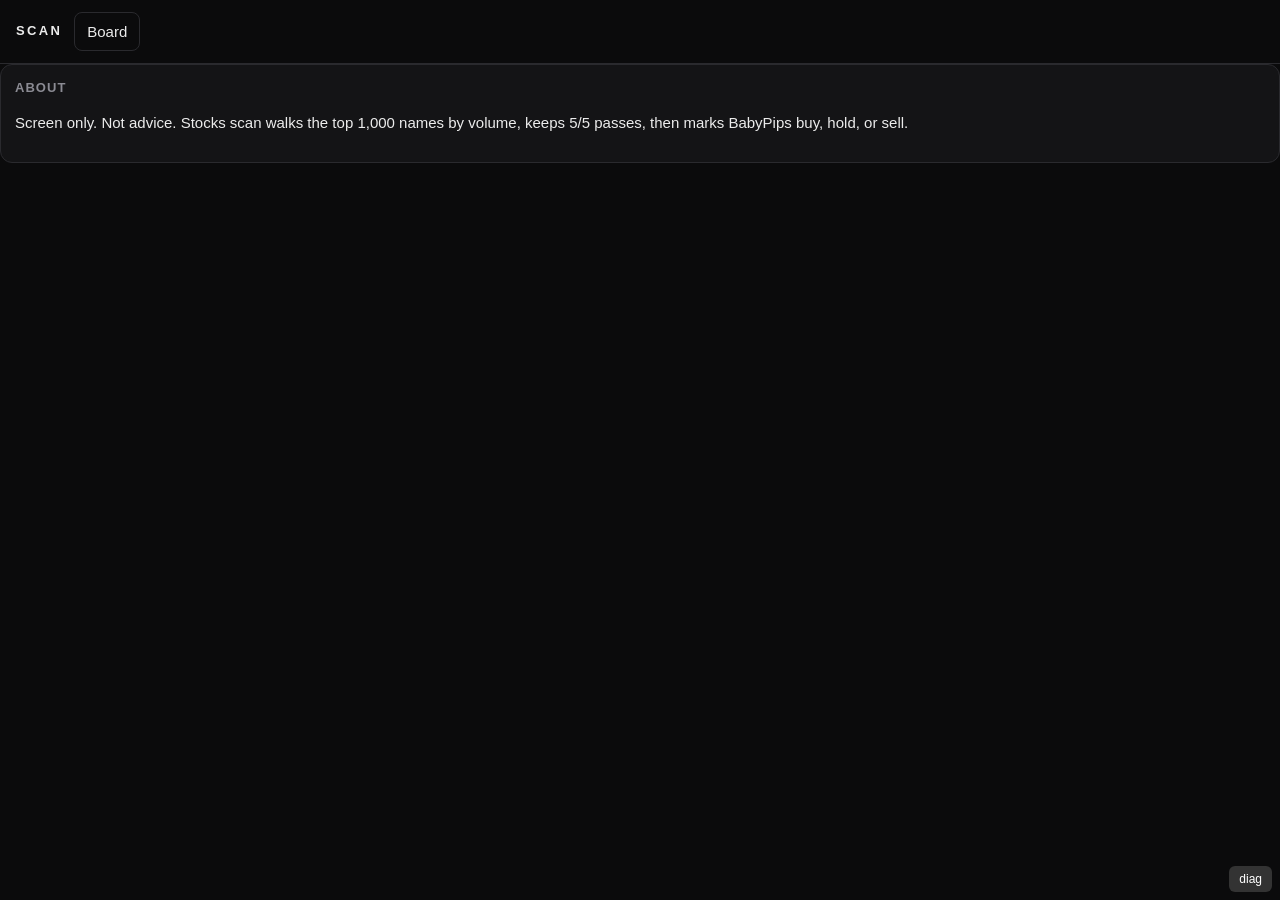
<file: about.html>
<!DOCTYPE html>
<html lang="en" data-theme="dark">
<head>
  <meta charset="UTF-8" />
  <meta name="viewport" content="width=device-width, initial-scale=1" />
  <title>About</title>
  <link rel="stylesheet" href="styles.css" />
</head>
<body>
  <header class="top">
    <a class="brand" href="index.html">SCAN</a>
    <a class="ghost link" href="index.html">Board</a>
  </header>
  <main id="board">
    <section class="card">
      <h2>About</h2>
      <p>Screen only. Not advice. Stocks scan walks the top 1,000 names by volume, keeps 5/5 passes, then marks BabyPips buy, hold, or sell.</p>
    </section>
  </main>
  <div id="diag" class="diag" style="display:none; position:fixed; bottom:0; left:0; right:0; background:#111; color:#ccc; border-top:1px solid #444; padding:8px; font:12px monospace; max-height:40vh; overflow:auto; z-index:50;">
    <button type="button" id="diagClose" onclick="document.getElementById('diag').style.display='none'" style="float:right">close</button>
    <div id="diagLog"></div>
  </div>
  <button type="button" id="diagBtn" onclick="var p=document.getElementById('diag'); if(p) p.style.display = p.style.display==='none'?'block':'none';" style="position:fixed; bottom:8px; right:8px; z-index:40; background:#333; color:#fff; border:0; border-radius:6px; padding:6px 10px; font:12px sans-serif;">diag</button>
  <script src="scan-logic.js"></script>
  <script src="board.js"></script>
</body>
</html>
</file>
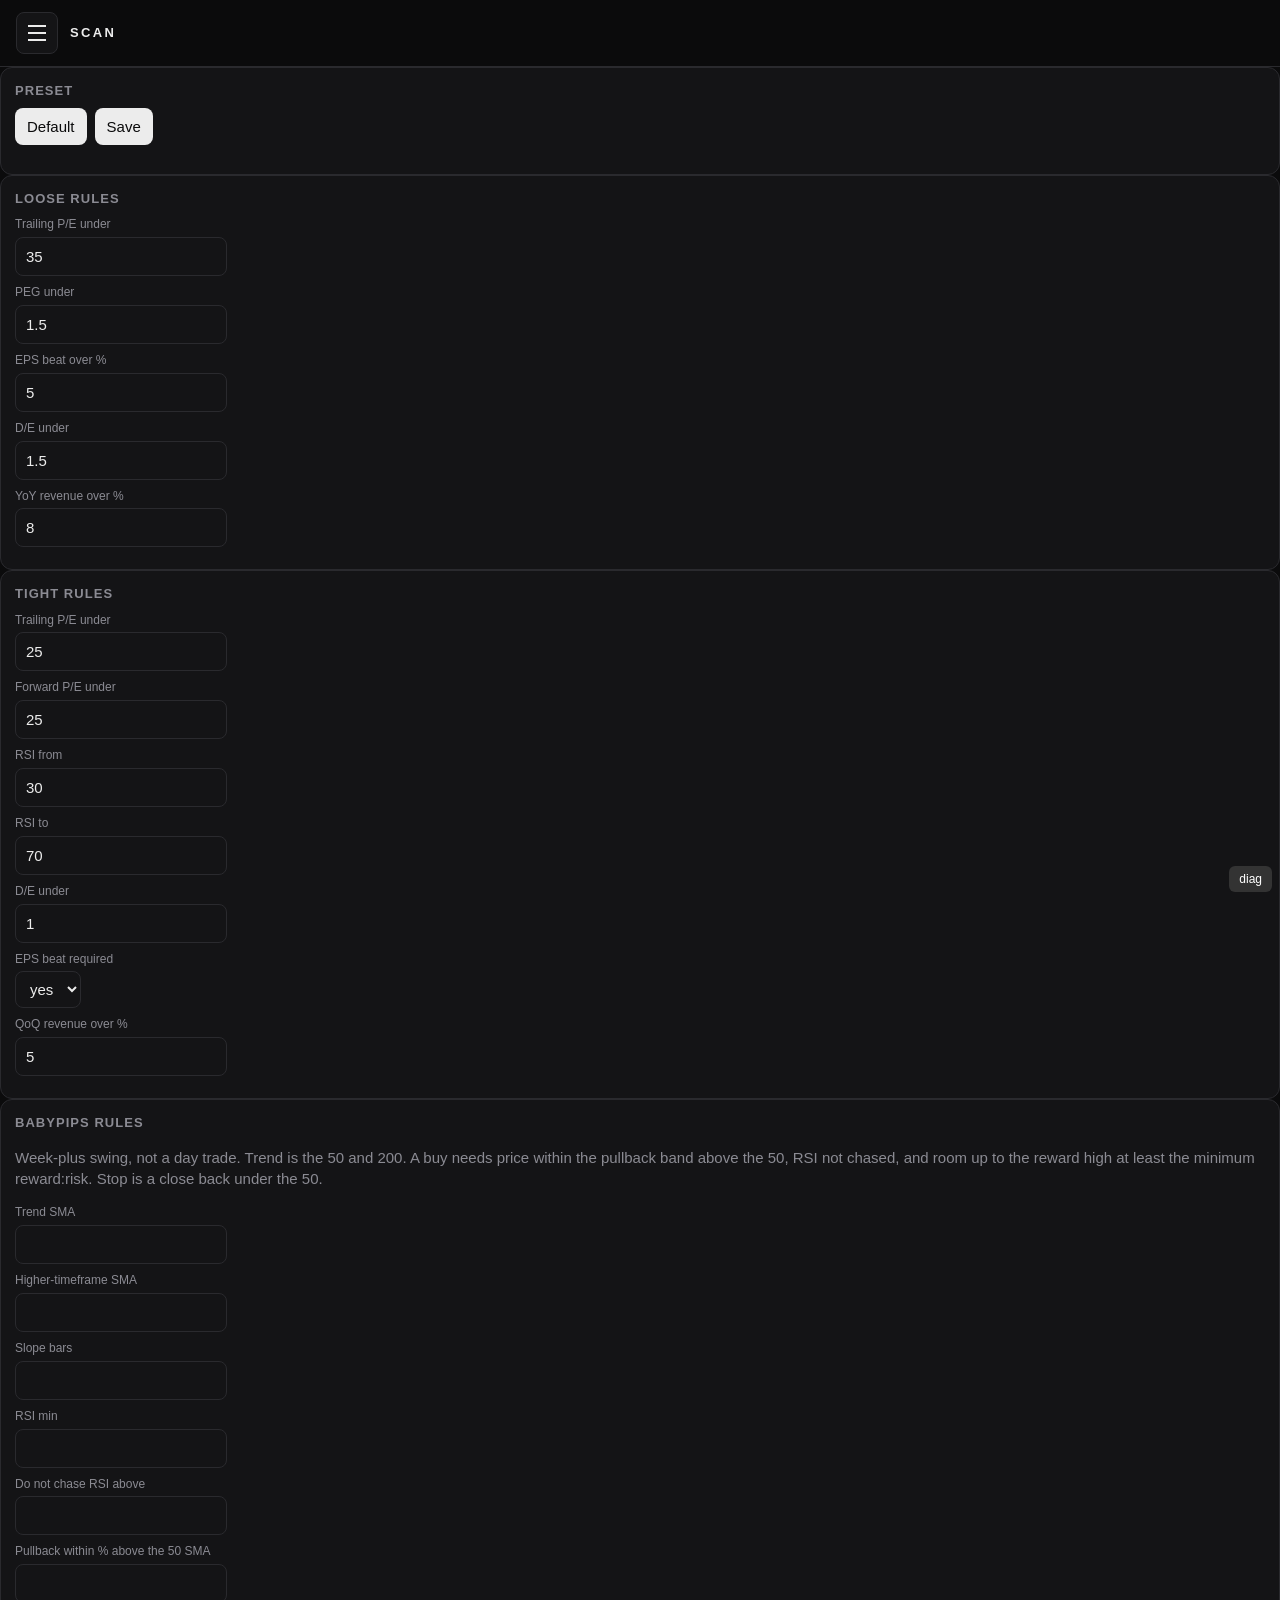
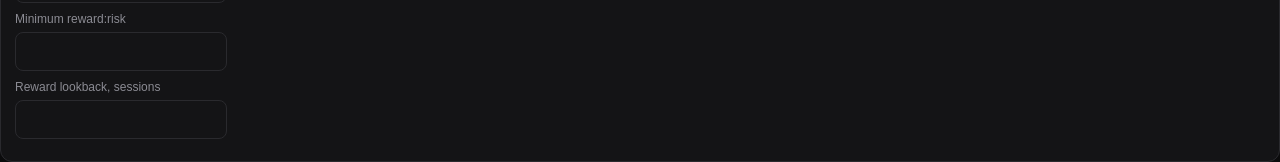
<file: rules.html>
<!DOCTYPE html>
<html lang="en" data-theme="dark">
<head>
  <meta charset="UTF-8" />
  <meta name="viewport" content="width=device-width, initial-scale=1" />
  <title>Settings</title>
  <link rel="stylesheet" href="styles.css" />
</head>
<body>
  <header class="top">
    <button type="button" id="menuBtn" class="burger" aria-label="Menu"><span></span><span></span><span></span></button>
    <a class="brand" href="index.html">SCAN</a>
  </header>
  <div id="nav" class="nav">
    <a href="index.html">Scan</a>
    <a href="index.html?cat=Stocks">Stocks</a>
    <button type="button" id="themeBtn">Light</button>
    <a href="rules.html">Settings</a>
    <a href="about.html">About</a>
  </div>
  <main id="board">
    <section class="card">
      <h2>Preset</h2>
      <div class="pager"><button type="button" id="useDefault">Default</button><button type="button" id="save">Save</button></div>
      <p class="muted" id="presetName"></p>
    </section>
    <section class="card">
      <h2>Loose rules</h2>
      <label><span>Trailing P/E under</span><input id="lpe" type="number" step="0.1" /></label>
      <label><span>PEG under</span><input id="lpeg" type="number" step="0.1" /></label>
      <label><span>EPS beat over %</span><input id="leps" type="number" step="0.1" /></label>
      <label><span>D/E under</span><input id="lde" type="number" step="0.1" /></label>
      <label><span>YoY revenue over %</span><input id="lyoy" type="number" step="0.1" /></label>
    </section>
    <section class="card">
      <h2>Tight rules</h2>
      <label><span>Trailing P/E under</span><input id="tpe" type="number" step="0.1" /></label>
      <label><span>Forward P/E under</span><input id="tfpe" type="number" step="0.1" /></label>
      <label><span>RSI from</span><input id="trlo" type="number" step="1" /></label>
      <label><span>RSI to</span><input id="trhi" type="number" step="1" /></label>
      <label><span>D/E under</span><input id="tde" type="number" step="0.1" /></label>
      <label><span>EPS beat required</span><select id="teps"><option>yes</option><option>no</option></select></label>
      <label><span>QoQ revenue over %</span><input id="tqoq" type="number" step="0.1" /></label>
    </section>
    <section class="card">
      <h2>BabyPips rules</h2>
      <p class="muted">Week-plus swing, not a day trade. Trend is the 50 and 200. A buy needs price within the pullback band above the 50, RSI not chased, and room up to the reward high at least the minimum reward:risk. Stop is a close back under the 50.</p>
      <label><span>Trend SMA</span><input id="btrend" type="number" step="1" /></label>
      <label><span>Higher-timeframe SMA</span><input id="bhigher" type="number" step="1" /></label>
      <label><span>Slope bars</span><input id="bslope" type="number" step="1" /></label>
      <label><span>RSI min</span><input id="brlo" type="number" step="1" /></label>
      <label><span>Do not chase RSI above</span><input id="brhi" type="number" step="1" /></label>
      <label><span>Pullback within % above the 50 SMA</span><input id="bpull" type="number" step="0.1" /></label>
      <label><span>Minimum reward:risk</span><input id="brr" type="number" step="0.1" /></label>
      <label><span>Reward lookback, sessions</span><input id="breward" type="number" step="1" /></label>
    </section>
  </main>
  <script src="rules-page.js"></script>
  <div id="diag" class="diag" style="display:none; position:fixed; bottom:0; left:0; right:0; background:#111; color:#ccc; border-top:1px solid #444; padding:8px; font:12px monospace; max-height:40vh; overflow:auto; z-index:50;">
    <button type="button" id="diagClose" onclick="document.getElementById('diag').style.display='none'" style="float:right">close</button>
    <div id="diagLog"></div>
  </div>
  <button type="button" id="diagBtn" onclick="var p=document.getElementById('diag'); if(p) p.style.display = p.style.display==='none'?'block':'none';" style="position:fixed; bottom:8px; right:8px; z-index:40; background:#333; color:#fff; border:0; border-radius:6px; padding:6px 10px; font:12px sans-serif;">diag</button>
  <script src="scan-logic.js"></script>
  <script src="board.js"></script>
</body>
</html>
</file>
<file: styles.css>
:root { --bg:#0b0b0c; --panel:#141416; --line:#2a2a2e; --text:#ececec; --muted:#8b8b93; --pass:#3dd68c; --fail:#ff5d5d; --wait:#c9a227; --accent:#6ea8ff; }
html[data-theme="light"] { --bg:#f4f4f1; --panel:#fff; --line:#ddd; --text:#161616; --muted:#666; --pass:#0f8a4b; --fail:#c21d1d; --wait:#8a6a00; --accent:#1d5fd0; }
* { box-sizing:border-box; }
html, body { margin:0; background:var(--bg); color:var(--text); font:15px/1.4 -apple-system, BlinkMacSystemFont, Segoe UI, sans-serif; }
.top { display:flex; gap:12px; align-items:center; flex-wrap:wrap; padding:12px 16px; border-bottom:1px solid var(--line); position:sticky; top:0; background:var(--bg); z-index:30; overflow:visible; }
.brand { letter-spacing:.18em; font-weight:700; font-size:13px; color:inherit; text-decoration:none; }
.search { position:relative; display:flex; gap:6px; width:280px; max-width:70vw; }
.search input { width:100%; }
.search input, label input, select { background:var(--panel); color:var(--text); border:1px solid var(--line); padding:8px 10px; border-radius:8px; font:inherit; }
button, .link { background:var(--text); color:var(--bg); border:0; border-radius:8px; padding:8px 12px; cursor:pointer; text-decoration:none; font:inherit; }
.ghost { background:transparent; color:var(--text); border:1px solid var(--line); }
.suggest { position:absolute; left:0; right:0; top:calc(100% + 4px); background:var(--panel); border:1px solid var(--line); border-radius:8px; z-index:40; display:none; max-height:280px; overflow:auto; }
.suggest a { display:block; padding:8px 10px; color:inherit; text-decoration:none; border-bottom:1px solid var(--line); }
#chartBox { width:100%; height:320px; background:#0b0b0c; border:1px solid var(--line); border-radius:12px; }
.why { margin:8px 0; }
.card { background:var(--panel); border:1px solid var(--line); border-radius:12px; padding:14px; }
h1 { margin:0; font-size:22px; }
h2 { margin:0 0 8px; font-size:13px; letter-spacing:.08em; text-transform:uppercase; color:var(--muted); }
.muted { color:var(--muted); }
.sec-head, .scan-bar { display:flex; justify-content:space-between; align-items:center; gap:10px; flex-wrap:wrap; }
.pager { display:flex; align-items:center; gap:8px; }
.list { display:grid; }
.list { overflow-x:auto; }
.row { display:grid; grid-template-columns:76px minmax(120px,1.2fr) minmax(160px,1.4fr) minmax(170px,1.5fr) minmax(180px,1.6fr) minmax(140px,1.2fr) 70px minmax(120px,1fr) minmax(160px,1.3fr); gap:10px; align-items:start; padding:10px 0; border-bottom:1px solid var(--line); color:inherit; text-decoration:none; min-width:1400px; }
.row.head { color:#fff; font-size:15px; letter-spacing:.02em; text-transform:uppercase; align-items:end; background:transparent; }
.row.head.groups { border-bottom:0; padding-bottom:0; }
.row.head .group { grid-column:3 / span 2; text-align:center; }
.htitle { font-weight:700; font-size:15px; color:#fff; background:transparent; }
html[data-theme="light"] .row.head, html[data-theme="light"] .htitle, html[data-theme="light"] button.htxt { color:#000; }
button.htxt { background:transparent; color:inherit; border:0; border-radius:0; box-shadow:none; padding:0; margin:0; font:inherit; font-weight:700; letter-spacing:inherit; text-transform:inherit; line-height:inherit; cursor:pointer; }
button.htxt:hover, button.htxt:focus { background:transparent; color:inherit; outline:none; box-shadow:none; }
.sub { display:block; text-transform:none; letter-spacing:0; font-weight:450; font-size:10px; line-height:1.3; margin-top:3px; max-width:240px; }
button.arr { background:transparent; color:inherit; border:0; border-radius:0; box-shadow:none; padding:0 0 0 3px; margin:0; font-size:9px; line-height:1; vertical-align:super; }
button.arr:hover, button.arr:focus { background:transparent; color:inherit; outline:none; }
.num, .size { font-variant-numeric:tabular-nums; text-align:right; }
.size { text-transform:none; letter-spacing:0; font-weight:650; }
.ev { text-transform:none; letter-spacing:0; font-size:13px; font-weight:500; }
.ev.beat { color:var(--pass); }
.ev.miss { color:var(--fail); }
.news { text-transform:none; letter-spacing:0; font-size:13px; font-weight:500; line-height:1.3; }
.news .when { color:var(--muted); }
.news a, .facts dd a { color:var(--accent); }
.row.data { cursor:pointer; }
.row .tick, .row .title { color:inherit; text-decoration:none; }
.res { font-size:12px; letter-spacing:.06em; text-transform:uppercase; font-weight:700; text-align:right; }
.row:last-child { border-bottom:0; }
.tick { font-variant-numeric:tabular-nums; font-weight:650; }
.res { font-size:12px; letter-spacing:.06em; text-transform:uppercase; font-weight:700; }
.res.pass, .res.buy { color:var(--pass); }
.res.fail, .res.sell { color:var(--fail); }
.res.wait, .res.hold { color:var(--wait); }
.scan-status { display:flex; align-items:center; gap:10px; margin:12px 0 4px; min-height:22px; }
.spin { width:14px; height:14px; border:2px solid var(--line); border-top-color:var(--text); border-radius:50%; display:inline-block; animation:spin .8s linear infinite; }
@keyframes spin { to { transform:rotate(360deg); } }
label { display:block; margin:8px 0; }
label span { display:block; color:var(--muted); font-size:12px; margin-bottom:4px; }
.burger { width:42px; height:42px; border:1px solid var(--line); border-radius:8px; background:var(--panel); display:inline-flex; flex-direction:column; justify-content:center; align-items:center; gap:5px; padding:0; }
.burger span { width:18px; height:2px; background:var(--text); display:block; }
.nav { display:none; position:fixed; top:58px; left:12px; z-index:20; width:220px; background:var(--panel); border:1px solid var(--line); border-radius:12px; overflow:hidden; box-shadow:0 12px 40px rgba(0,0,0,.35); }
.nav.open { display:block; }
.nav a, .nav button { display:block; width:100%; text-align:left; background:transparent; color:var(--text); border:0; border-bottom:1px solid var(--line); padding:12px 14px; text-decoration:none; font:inherit; }
.cats { display:grid; grid-template-columns:1fr 1fr; gap:8px; }
.cats a { display:block; padding:12px; border:1px solid var(--line); border-radius:10px; color:inherit; text-decoration:none; }
@media (max-width:640px) { .cats { grid-template-columns:1fr; } }

.home-board { padding:16px; max-width:1080px; margin:0 auto; }
.cats.home { grid-template-columns:repeat(4,1fr); gap:10px; margin-bottom:18px; }
.cats.home a { display:flex; align-items:center; justify-content:center; gap:8px; min-height:52px; font-weight:650; border-radius:12px; background:var(--panel); }
.cats.home .ico { width:18px; height:18px; flex:none; display:block; }
.wide-head { display:flex; justify-content:space-between; align-items:center; gap:8px; margin:0 2px 10px; }
.wide-head .htitle { font-size:18px; text-transform:none; letter-spacing:0; }
.wide-head button.arr { vertical-align:middle; font-size:10px; padding-left:4px; }
.wides { display:flex; flex-direction:column; }
.wides.cols { display:grid; grid-template-columns:1fr 1fr; gap:10px; }
.wide { display:flex; justify-content:space-between; align-items:center; gap:12px; padding:12px 14px; margin-top:8px; border:1px solid var(--line); border-radius:10px; color:inherit; text-decoration:none; }
.wide b { font-size:16px; }
.wide.quote-card { margin-top:0; padding:16px 18px; border-radius:16px; background:var(--panel); align-items:center; }
.wide.quote-card .id { display:flex; flex-direction:column; gap:3px; min-width:0; }
.wide.quote-card .id b { font-size:22px; line-height:1.05; letter-spacing:.01em; }
.wide.quote-card .co { font-size:13px; white-space:nowrap; overflow:hidden; text-overflow:ellipsis; }
.wide .quote { display:flex; flex-direction:column; align-items:flex-end; line-height:1.15; font-variant-numeric:tabular-nums; }
.wide .qlabel { font-size:11px; color:var(--muted); font-weight:500; }
.wide .qprice { font-weight:700; font-size:22px; line-height:1.1; }
.wide .qchg { font-size:13px; font-weight:650; }
.wide .qchg.up { color:var(--pass); }
.wide .qchg.down { color:var(--fail); }
.facts { margin:12px 0 0; display:grid; grid-template-columns:1fr auto; gap:6px 12px; font-size:14px; }
.facts dt { color:var(--muted); }
.facts dd { margin:0; text-align:right; font-weight:650; }
.facts dd.pass, .facts dd.buy, .facts dd.beat { color:var(--pass); }
.facts dd.fail, .facts dd.sell, .facts dd.miss { color:var(--fail); }
.facts dd.hold { color:var(--wait); }
.price { font-size:28px; margin:6px 0; font-variant-numeric:tabular-nums; }
.chart-hint { font-size:12px; margin:6px 0 0; }
#chartBox { touch-action:none; cursor:grab; }
@media (max-width:720px) { .wides.cols { grid-template-columns:1fr; } .wide.quote-card .co { white-space:normal; } }
@media (max-width:560px) { .cats.home { grid-template-columns:1fr 1fr; } }

.reload { background:transparent; color:var(--muted); border:1px solid var(--line); border-radius:6px; padding:1px 6px; margin-left:6px; font-size:12px; cursor:pointer; }
.reload:hover { color:var(--text); }
.src { color:var(--muted); font-weight:400; letter-spacing:0; text-transform:none; margin-left:4px; }

.ruleblock { font-size: 11px; line-height: 1.35; text-align: left; text-transform: none; letter-spacing: 0; font-weight: 400; }
.ruletitle { font-weight: 700; font-size: 10px; letter-spacing: .06em; margin-bottom: 2px; color: var(--muted); }
.ruleline { white-space: normal; word-break: break-word; }
.ruleline.pass { color: var(--pass); }
.ruleline.fail { color: var(--fail); }
.res { text-align: left; }

.ruleblock { margin: 2px 0; }
.ruletitle { margin-bottom: 4px; }
</file>
